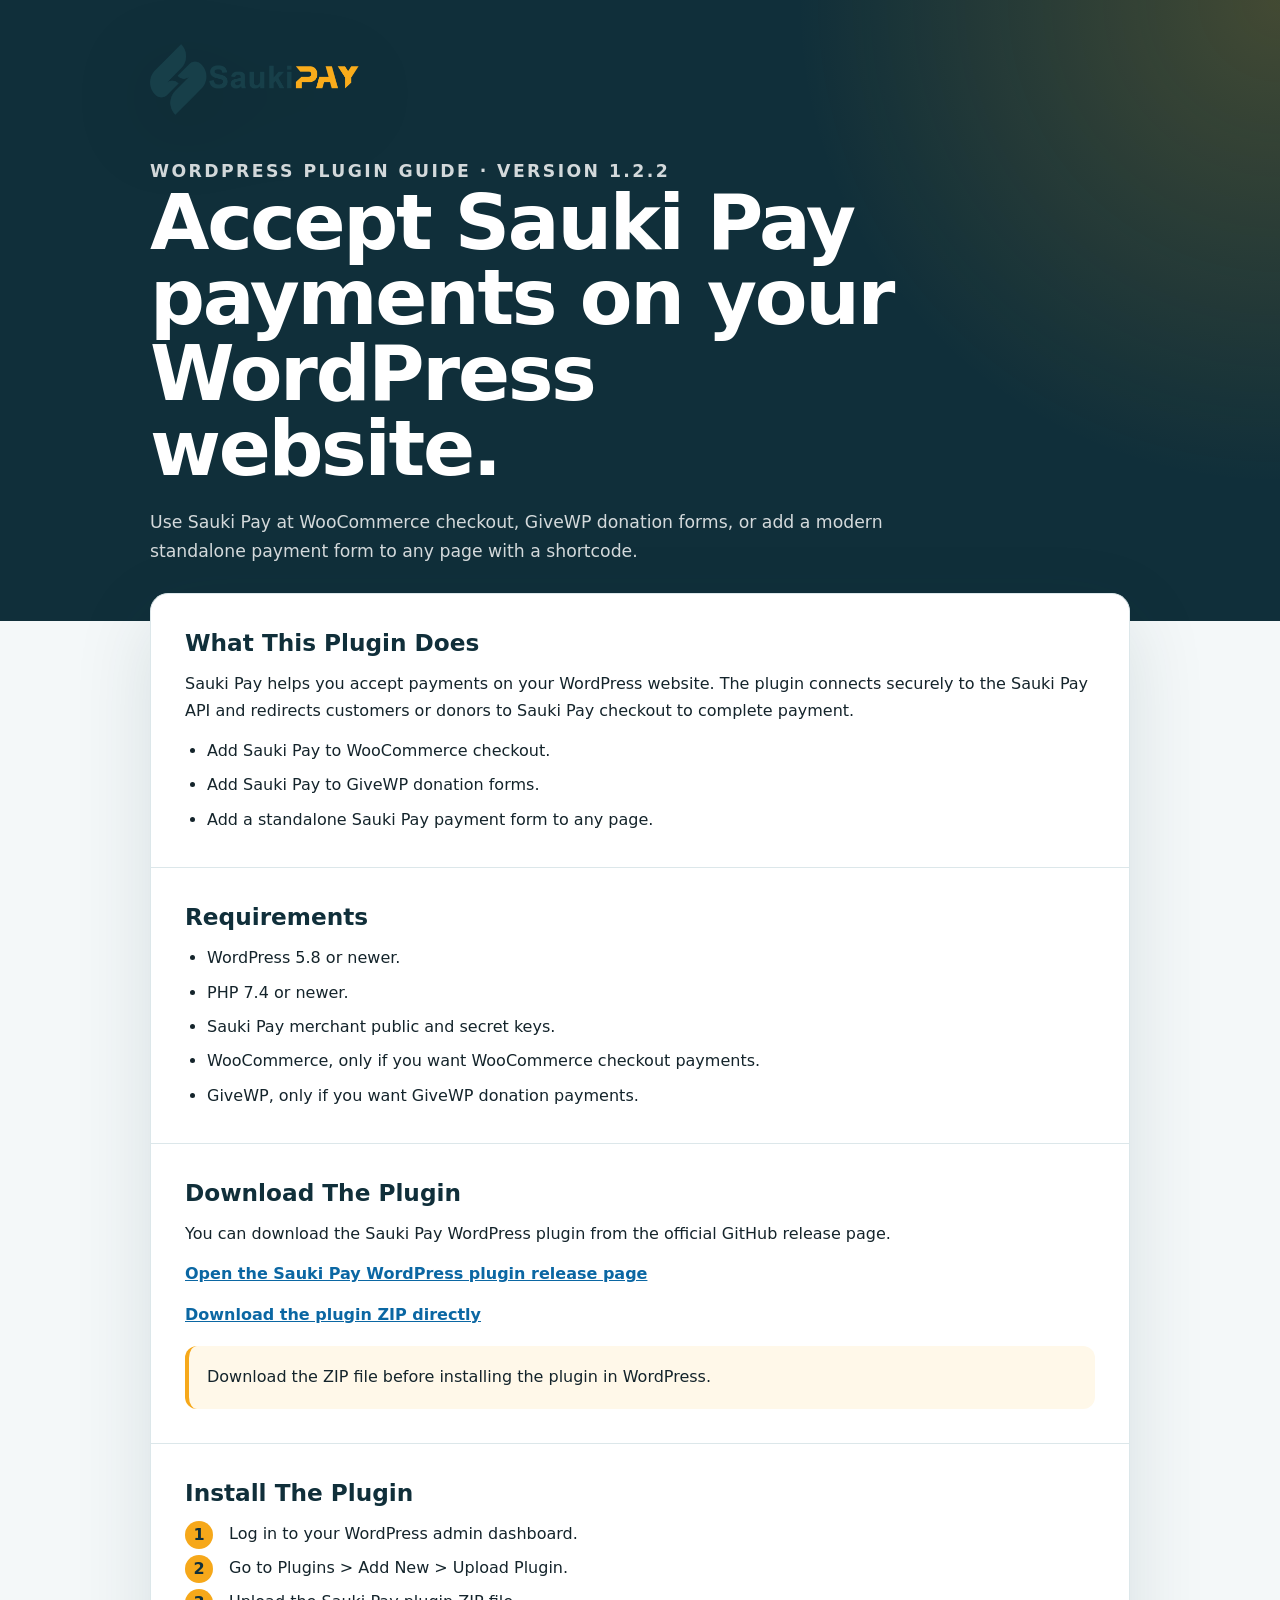
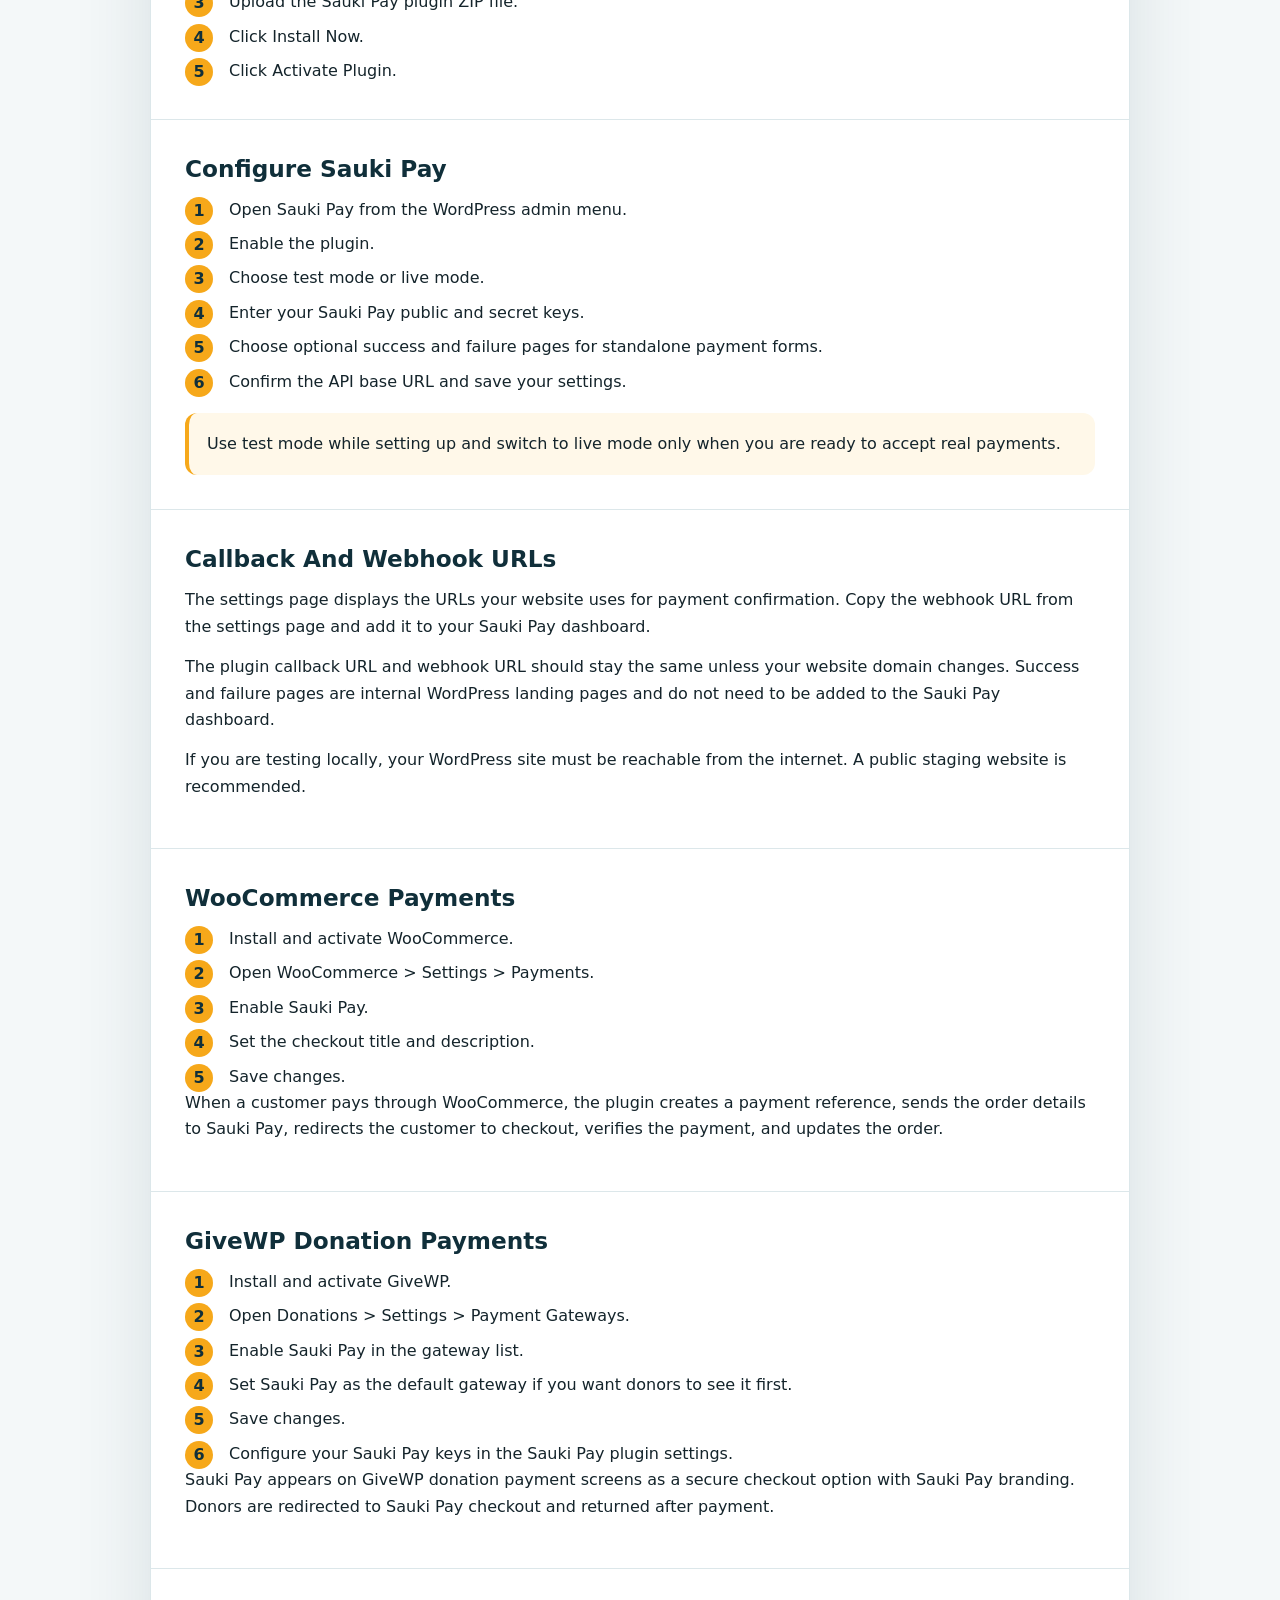
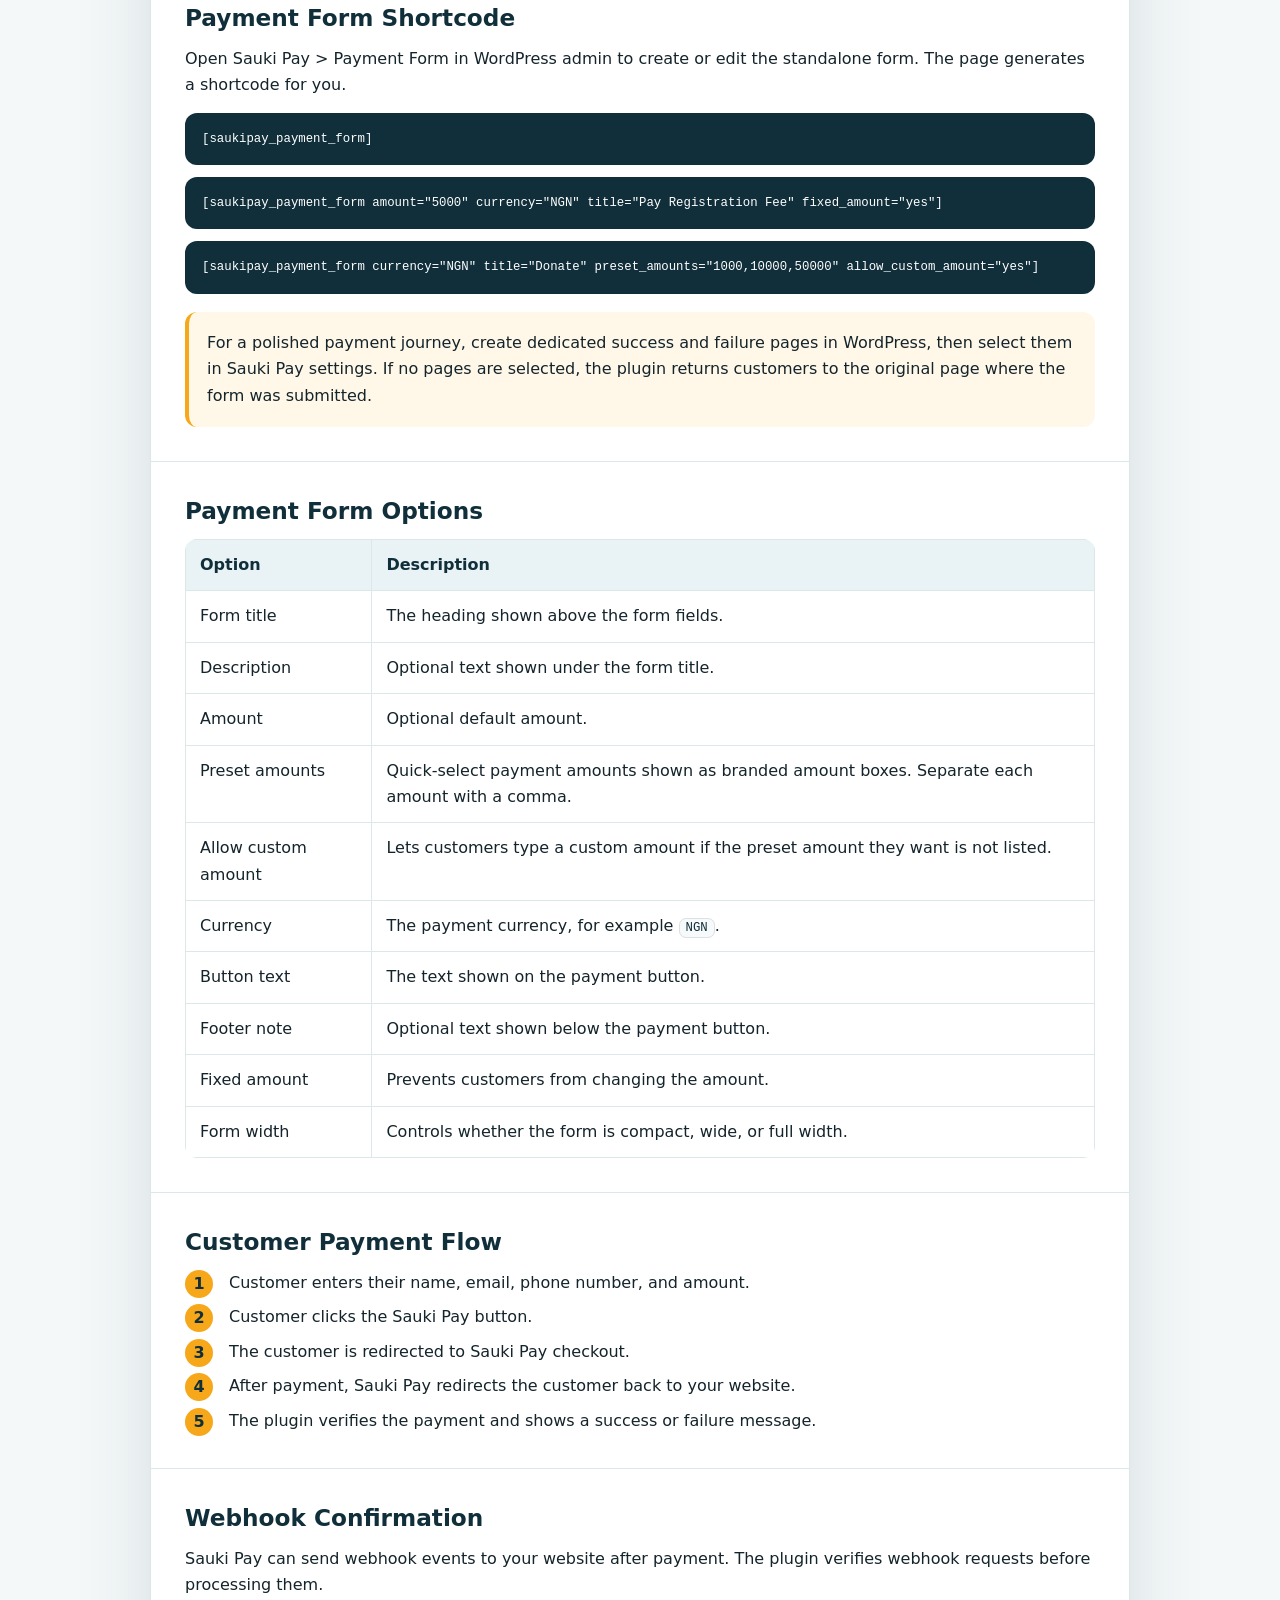
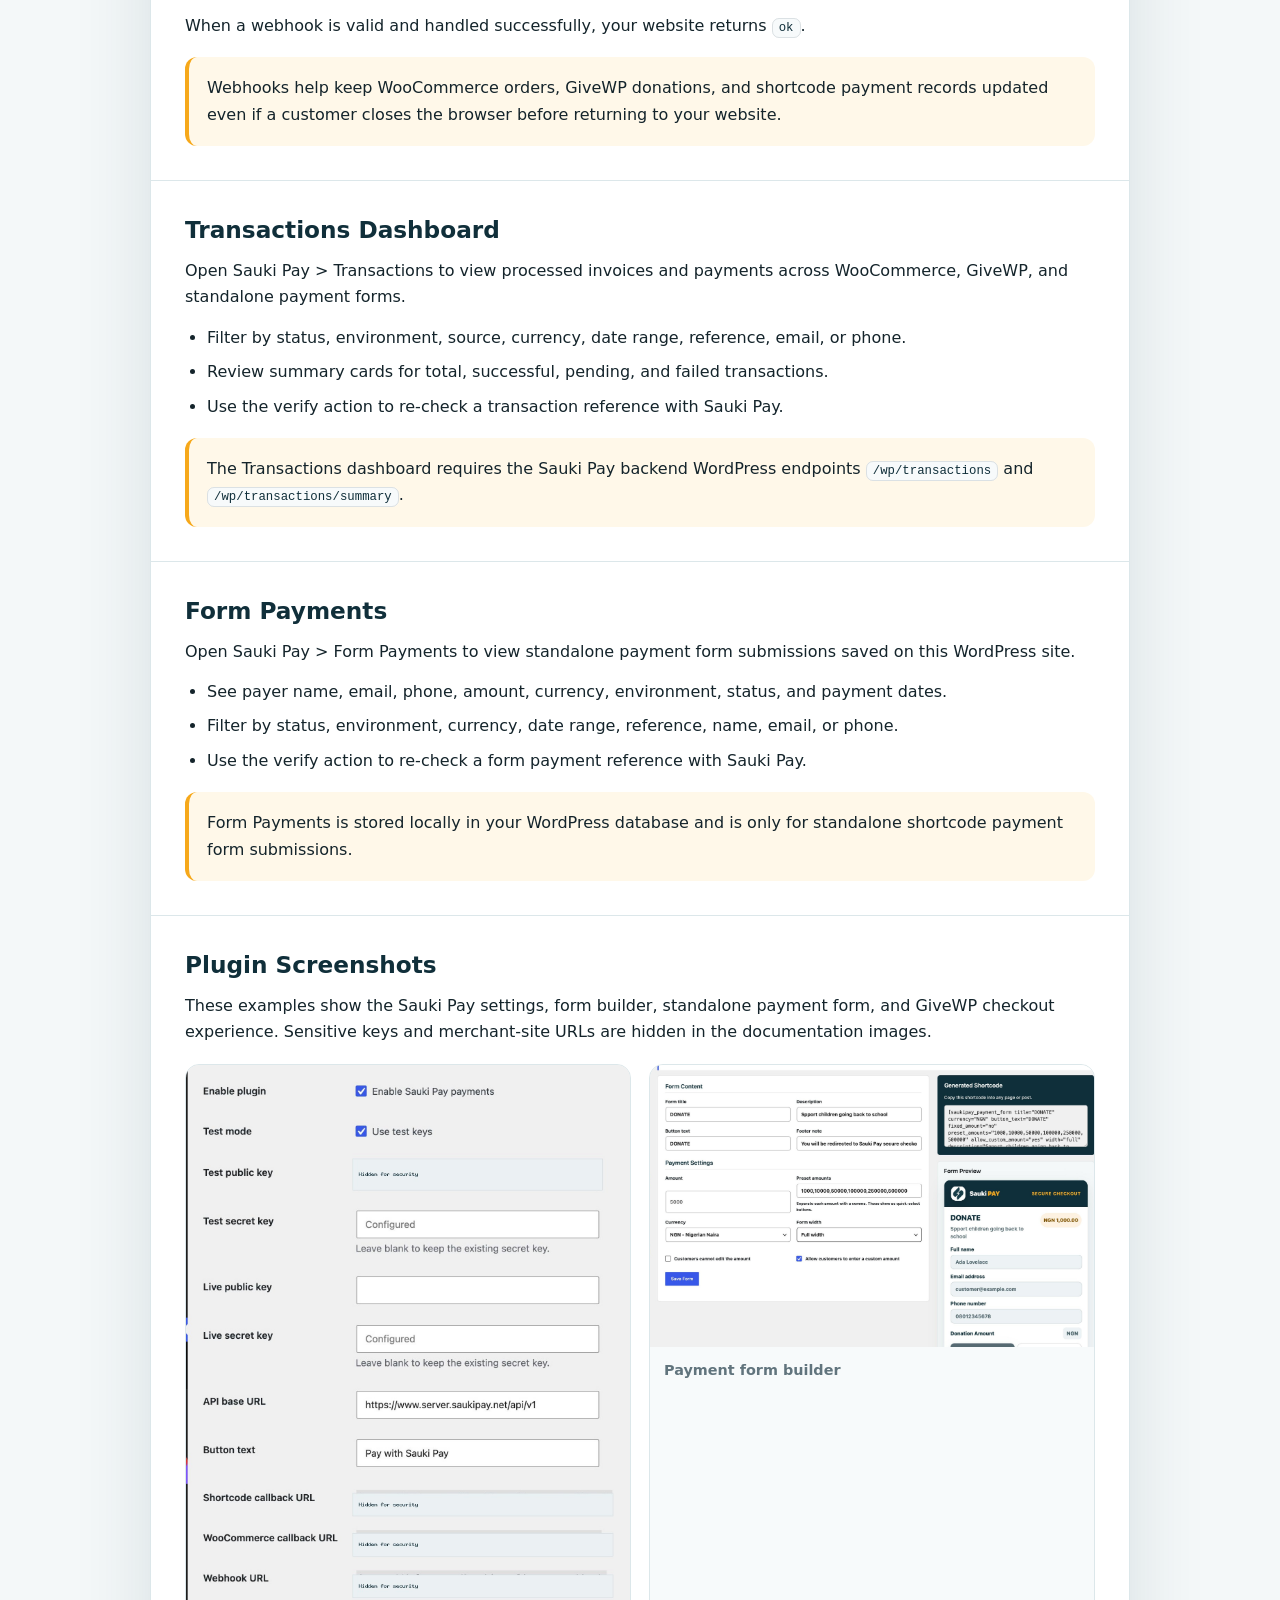
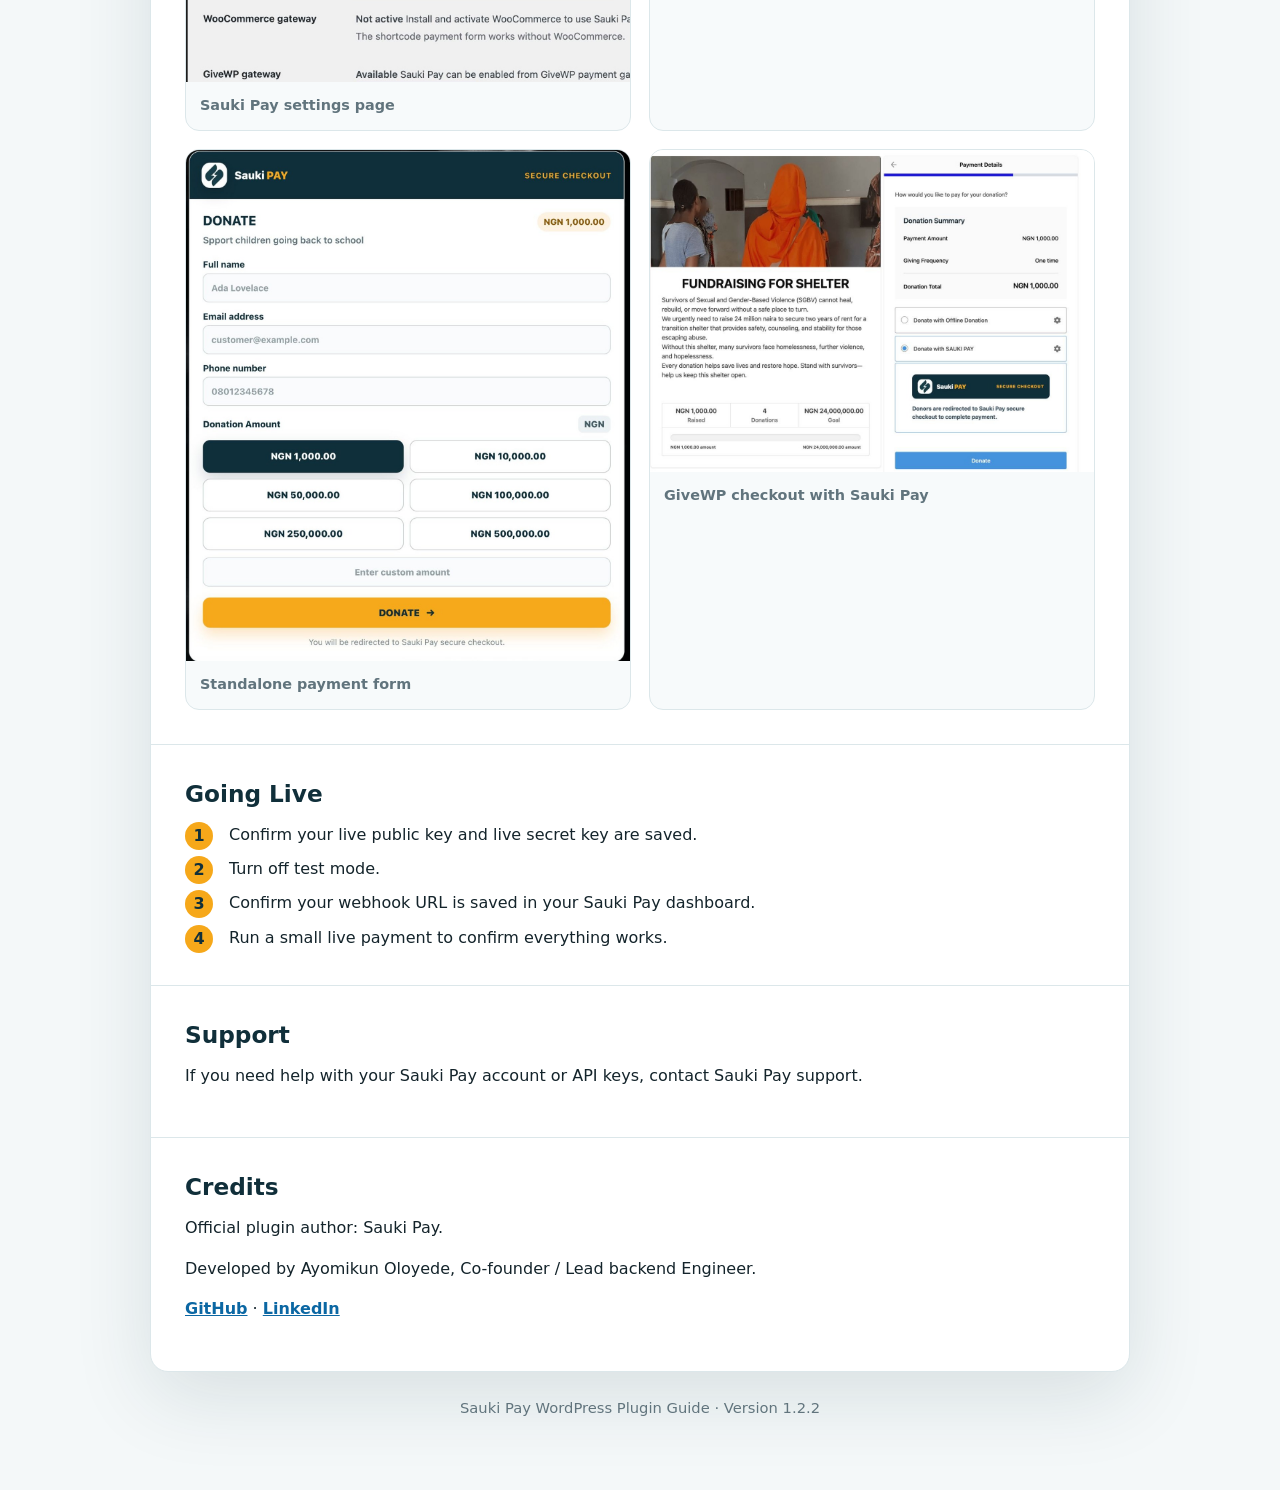
<file: docs/index.html>
<!doctype html>
<html lang="en">
<head>
	<meta charset="utf-8">
	<meta name="viewport" content="width=device-width, initial-scale=1">
	<title>Sauki Pay WordPress Plugin Guide</title>
	<style>
		:root {
			--teal: #102f3a;
			--teal-soft: #e9f2f4;
			--gold: #f6a81a;
			--ink: #14242b;
			--muted: #61747d;
			--line: #dce7ea;
			--paper: #ffffff;
		}
		* { box-sizing: border-box; }
		body {
			margin: 0;
			background: #f4f8f9;
			color: var(--ink);
			font-family: Inter, ui-sans-serif, system-ui, -apple-system, BlinkMacSystemFont, "Segoe UI", sans-serif;
			line-height: 1.65;
		}
		.hero {
			background: radial-gradient(circle at top right, rgba(246, 168, 26, 0.22), transparent 34%), var(--teal);
			color: #ffffff;
			padding: 44px 28px 56px;
		}
		.hero-inner,
		main {
			width: min(980px, calc(100% - 40px));
			margin: 0 auto;
		}
		.logo {
			display: block;
			width: 210px;
			max-width: 70%;
			height: auto;
			margin-bottom: 42px;
			filter: drop-shadow(0 18px 40px rgba(0, 0, 0, 0.2));
		}
		.kicker {
			margin: 0 0 12px;
			color: var(--gold);
			font-size: 0.82rem;
			font-weight: 800;
			letter-spacing: 0.14em;
			text-transform: uppercase;
		}
		h1 {
			max-width: 800px;
			margin: 0;
			font-size: clamp(2.35rem, 6vw, 4.8rem);
			line-height: 0.98;
			letter-spacing: -0.03em;
		}
		.hero p {
			max-width: 760px;
			margin: 22px 0 0;
			color: rgba(255, 255, 255, 0.82);
			font-size: 1.08rem;
		}
		main {
			margin-top: -28px;
			padding-bottom: 56px;
		}
		.panel {
			background: var(--paper);
			border: 1px solid var(--line);
			border-radius: 18px;
			box-shadow: 0 24px 80px rgba(16, 47, 58, 0.12);
			overflow: hidden;
		}
		.section {
			padding: 34px;
			border-top: 1px solid var(--line);
		}
		.section:first-child { border-top: 0; }
		h2 {
			margin: 0 0 14px;
			color: var(--teal);
			font-size: 1.45rem;
			line-height: 1.25;
		}
		p { margin: 0 0 14px; }
		ul,
		ol {
			margin: 0;
			padding-left: 22px;
		}
		li + li { margin-top: 8px; }
		a { color: #0b67a3; font-weight: 800; }
		code {
			border: 1px solid rgba(16, 47, 58, 0.12);
			border-radius: 7px;
			background: #f7fafb;
			color: var(--teal);
			padding: 2px 6px;
			font-size: 0.95em;
		}
		.callout {
			margin-top: 18px;
			padding: 18px;
			border-left: 4px solid var(--gold);
			border-radius: 12px;
			background: #fff8e9;
		}
		.figure-grid {
			display: grid;
			grid-template-columns: repeat(2, minmax(0, 1fr));
			gap: 18px;
			margin-top: 18px;
		}
		.figure-card {
			margin: 0;
			border: 1px solid var(--line);
			border-radius: 14px;
			background: #f7fafb;
			overflow: hidden;
		}
		.figure-card img {
			display: block;
			width: 100%;
			height: auto;
		}
		.figure-card figcaption {
			padding: 12px 14px;
			color: var(--muted);
			font-size: 0.9rem;
			font-weight: 800;
		}
		.shortcode {
			display: block;
			margin: 12px 0;
			padding: 15px 16px;
			border-radius: 12px;
			background: #102f3a;
			color: #ffffff;
			overflow-wrap: anywhere;
		}
		table {
			width: 100%;
			border-collapse: collapse;
			margin-top: 14px;
			border-radius: 12px;
			overflow: hidden;
		}
		th,
		td {
			border: 1px solid var(--line);
			padding: 12px 14px;
			text-align: left;
			vertical-align: top;
		}
		th {
			background: var(--teal-soft);
			color: var(--teal);
		}
		.steps {
			counter-reset: step;
			list-style: none;
			padding-left: 0;
		}
		.steps li {
			position: relative;
			padding-left: 44px;
		}
		.steps li::before {
			counter-increment: step;
			content: counter(step);
			position: absolute;
			left: 0;
			top: 0;
			width: 28px;
			height: 28px;
			border-radius: 999px;
			background: var(--gold);
			color: var(--teal);
			display: grid;
			place-items: center;
			font-weight: 900;
			line-height: 1;
		}
		.footer {
			color: var(--muted);
			text-align: center;
			padding: 24px 0 0;
			font-size: 0.92rem;
		}
		@media (max-width: 680px) {
			.hero { padding: 32px 20px 48px; }
			.hero-inner,
			main { width: min(100% - 28px, 980px); }
			.section { padding: 24px 18px; }
			.figure-grid { grid-template-columns: 1fr; }
			table { font-size: 0.92rem; }
		}
		@page { size: A4; margin: 0; }
		@media print {
			body {
				background: #f4f8f9;
				-webkit-print-color-adjust: exact;
				print-color-adjust: exact;
			}
			.hero {
				padding-top: 36px;
				padding-bottom: 48px;
			}
			.hero-inner,
			main { width: calc(100% - 48px); }
			main {
				margin-top: -24px;
				padding-bottom: 36px;
			}
			.panel { box-shadow: none; }
			.section {
				break-inside: avoid;
				page-break-inside: avoid;
			}
			.figure-grid {
				grid-template-columns: 1fr;
			}
			.figure-card img {
				max-height: 680px;
				object-fit: contain;
				background: #ffffff;
			}
			a {
				color: var(--teal);
				text-decoration: none;
				font-weight: 700;
			}
		}
	</style>
</head>
<body>
	<header class="hero">
		<div class="hero-inner">
			<img class="logo" src="assets/saukipay-logo.png" alt="Sauki Pay">
			<p class="kicker">WordPress Plugin Guide · Version 1.2.2</p>
			<h1>Accept Sauki Pay payments on your WordPress website.</h1>
			<p>Use Sauki Pay at WooCommerce checkout, GiveWP donation forms, or add a modern standalone payment form to any page with a shortcode.</p>
		</div>
	</header>
	<main>
		<div class="panel">
			<section class="section">
				<h2>What This Plugin Does</h2>
				<p>Sauki Pay helps you accept payments on your WordPress website. The plugin connects securely to the Sauki Pay API and redirects customers or donors to Sauki Pay checkout to complete payment.</p>
				<ul>
					<li>Add Sauki Pay to WooCommerce checkout.</li>
					<li>Add Sauki Pay to GiveWP donation forms.</li>
					<li>Add a standalone Sauki Pay payment form to any page.</li>
				</ul>
			</section>
			<section class="section">
				<h2>Requirements</h2>
				<ul>
					<li>WordPress 5.8 or newer.</li>
					<li>PHP 7.4 or newer.</li>
					<li>Sauki Pay merchant public and secret keys.</li>
					<li>WooCommerce, only if you want WooCommerce checkout payments.</li>
					<li>GiveWP, only if you want GiveWP donation payments.</li>
				</ul>
			</section>
			<section class="section">
				<h2>Download The Plugin</h2>
				<p>You can download the Sauki Pay WordPress plugin from the official GitHub release page.</p>
				<p><a href="https://github.com/SAUKI-RESOURCE-LTD/SAUKIPAY-WORDPRESS-PLUGIN/releases/tag/v1.2.2">Open the Sauki Pay WordPress plugin release page</a></p>
				<p><a href="https://github.com/SAUKI-RESOURCE-LTD/SAUKIPAY-WORDPRESS-PLUGIN/releases/download/v1.2.2/saukipay-wordpress-plugin-v1.2.2.zip">Download the plugin ZIP directly</a></p>
				<div class="callout">Download the ZIP file before installing the plugin in WordPress.</div>
			</section>
			<section class="section">
				<h2>Install The Plugin</h2>
				<ol class="steps">
					<li>Log in to your WordPress admin dashboard.</li>
					<li>Go to Plugins &gt; Add New &gt; Upload Plugin.</li>
					<li>Upload the Sauki Pay plugin ZIP file.</li>
					<li>Click Install Now.</li>
					<li>Click Activate Plugin.</li>
				</ol>
			</section>
			<section class="section">
				<h2>Configure Sauki Pay</h2>
				<ol class="steps">
					<li>Open Sauki Pay from the WordPress admin menu.</li>
					<li>Enable the plugin.</li>
					<li>Choose test mode or live mode.</li>
					<li>Enter your Sauki Pay public and secret keys.</li>
					<li>Choose optional success and failure pages for standalone payment forms.</li>
					<li>Confirm the API base URL and save your settings.</li>
				</ol>
				<div class="callout">Use test mode while setting up and switch to live mode only when you are ready to accept real payments.</div>
			</section>
			<section class="section">
				<h2>Callback And Webhook URLs</h2>
				<p>The settings page displays the URLs your website uses for payment confirmation. Copy the webhook URL from the settings page and add it to your Sauki Pay dashboard.</p>
				<p>The plugin callback URL and webhook URL should stay the same unless your website domain changes. Success and failure pages are internal WordPress landing pages and do not need to be added to the Sauki Pay dashboard.</p>
				<p>If you are testing locally, your WordPress site must be reachable from the internet. A public staging website is recommended.</p>
			</section>
			<section class="section">
				<h2>WooCommerce Payments</h2>
				<ol class="steps">
					<li>Install and activate WooCommerce.</li>
					<li>Open WooCommerce &gt; Settings &gt; Payments.</li>
					<li>Enable Sauki Pay.</li>
					<li>Set the checkout title and description.</li>
					<li>Save changes.</li>
				</ol>
				<p>When a customer pays through WooCommerce, the plugin creates a payment reference, sends the order details to Sauki Pay, redirects the customer to checkout, verifies the payment, and updates the order.</p>
			</section>
			<section class="section">
				<h2>GiveWP Donation Payments</h2>
				<ol class="steps">
					<li>Install and activate GiveWP.</li>
					<li>Open Donations &gt; Settings &gt; Payment Gateways.</li>
					<li>Enable Sauki Pay in the gateway list.</li>
					<li>Set Sauki Pay as the default gateway if you want donors to see it first.</li>
					<li>Save changes.</li>
					<li>Configure your Sauki Pay keys in the Sauki Pay plugin settings.</li>
				</ol>
				<p>Sauki Pay appears on GiveWP donation payment screens as a secure checkout option with Sauki Pay branding. Donors are redirected to Sauki Pay checkout and returned after payment.</p>
			</section>
			<section class="section">
				<h2>Payment Form Shortcode</h2>
				<p>Open Sauki Pay &gt; Payment Form in WordPress admin to create or edit the standalone form. The page generates a shortcode for you.</p>
				<code class="shortcode">[saukipay_payment_form]</code>
				<code class="shortcode">[saukipay_payment_form amount="5000" currency="NGN" title="Pay Registration Fee" fixed_amount="yes"]</code>
				<code class="shortcode">[saukipay_payment_form currency="NGN" title="Donate" preset_amounts="1000,10000,50000" allow_custom_amount="yes"]</code>
				<div class="callout">For a polished payment journey, create dedicated success and failure pages in WordPress, then select them in Sauki Pay settings. If no pages are selected, the plugin returns customers to the original page where the form was submitted.</div>
			</section>
			<section class="section">
				<h2>Payment Form Options</h2>
				<table>
					<thead><tr><th>Option</th><th>Description</th></tr></thead>
					<tbody>
						<tr><td>Form title</td><td>The heading shown above the form fields.</td></tr>
						<tr><td>Description</td><td>Optional text shown under the form title.</td></tr>
						<tr><td>Amount</td><td>Optional default amount.</td></tr>
						<tr><td>Preset amounts</td><td>Quick-select payment amounts shown as branded amount boxes. Separate each amount with a comma.</td></tr>
						<tr><td>Allow custom amount</td><td>Lets customers type a custom amount if the preset amount they want is not listed.</td></tr>
						<tr><td>Currency</td><td>The payment currency, for example <code>NGN</code>.</td></tr>
						<tr><td>Button text</td><td>The text shown on the payment button.</td></tr>
						<tr><td>Footer note</td><td>Optional text shown below the payment button.</td></tr>
						<tr><td>Fixed amount</td><td>Prevents customers from changing the amount.</td></tr>
						<tr><td>Form width</td><td>Controls whether the form is compact, wide, or full width.</td></tr>
					</tbody>
				</table>
			</section>
			<section class="section">
				<h2>Customer Payment Flow</h2>
				<ol class="steps">
					<li>Customer enters their name, email, phone number, and amount.</li>
					<li>Customer clicks the Sauki Pay button.</li>
					<li>The customer is redirected to Sauki Pay checkout.</li>
					<li>After payment, Sauki Pay redirects the customer back to your website.</li>
					<li>The plugin verifies the payment and shows a success or failure message.</li>
				</ol>
			</section>
			<section class="section">
				<h2>Webhook Confirmation</h2>
				<p>Sauki Pay can send webhook events to your website after payment. The plugin verifies webhook requests before processing them.</p>
				<p>When a webhook is valid and handled successfully, your website returns <code>ok</code>.</p>
				<div class="callout">Webhooks help keep WooCommerce orders, GiveWP donations, and shortcode payment records updated even if a customer closes the browser before returning to your website.</div>
			</section>
			<section class="section">
				<h2>Transactions Dashboard</h2>
				<p>Open Sauki Pay &gt; Transactions to view processed invoices and payments across WooCommerce, GiveWP, and standalone payment forms.</p>
				<ul>
					<li>Filter by status, environment, source, currency, date range, reference, email, or phone.</li>
					<li>Review summary cards for total, successful, pending, and failed transactions.</li>
					<li>Use the verify action to re-check a transaction reference with Sauki Pay.</li>
				</ul>
				<div class="callout">The Transactions dashboard requires the Sauki Pay backend WordPress endpoints <code>/wp/transactions</code> and <code>/wp/transactions/summary</code>.</div>
			</section>
			<section class="section">
				<h2>Form Payments</h2>
				<p>Open Sauki Pay &gt; Form Payments to view standalone payment form submissions saved on this WordPress site.</p>
				<ul>
					<li>See payer name, email, phone, amount, currency, environment, status, and payment dates.</li>
					<li>Filter by status, environment, currency, date range, reference, name, email, or phone.</li>
					<li>Use the verify action to re-check a form payment reference with Sauki Pay.</li>
				</ul>
				<div class="callout">Form Payments is stored locally in your WordPress database and is only for standalone shortcode payment form submissions.</div>
			</section>
			<section class="section">
				<h2>Plugin Screenshots</h2>
				<p>These examples show the Sauki Pay settings, form builder, standalone payment form, and GiveWP checkout experience. Sensitive keys and merchant-site URLs are hidden in the documentation images.</p>
				<div class="figure-grid">
					<figure class="figure-card">
						<img src="assets/saukipay-settings-sanitized.jpg" alt="Sauki Pay settings page with keys and callback URLs hidden">
						<figcaption>Sauki Pay settings page</figcaption>
					</figure>
					<figure class="figure-card">
						<img src="assets/saukipay-form-builder-sanitized.jpg" alt="Sauki Pay payment form builder with shortcode and preview">
						<figcaption>Payment form builder</figcaption>
					</figure>
					<figure class="figure-card">
						<img src="assets/saukipay-payment-form-sanitized.jpg" alt="Standalone Sauki Pay payment form with preset donation amounts">
						<figcaption>Standalone payment form</figcaption>
					</figure>
					<figure class="figure-card">
						<img src="assets/saukipay-givewp-checkout-sanitized.jpg" alt="GiveWP donation checkout with Sauki Pay selected">
						<figcaption>GiveWP checkout with Sauki Pay</figcaption>
					</figure>
				</div>
			</section>
			<section class="section">
				<h2>Going Live</h2>
				<ol class="steps">
					<li>Confirm your live public key and live secret key are saved.</li>
					<li>Turn off test mode.</li>
					<li>Confirm your webhook URL is saved in your Sauki Pay dashboard.</li>
					<li>Run a small live payment to confirm everything works.</li>
				</ol>
			</section>
			<section class="section">
				<h2>Support</h2>
				<p>If you need help with your Sauki Pay account or API keys, contact Sauki Pay support.</p>
			</section>
			<section class="section">
				<h2>Credits</h2>
				<p>Official plugin author: Sauki Pay.</p>
				<p>Developed by Ayomikun Oloyede, Co-founder / Lead backend Engineer.</p>
				<p><a href="https://github.com/ayo83">GitHub</a> · <a href="https://www.linkedin.com/in/ayo-oloyede-078907164/">LinkedIn</a></p>
			</section>
		</div>
		<p class="footer">Sauki Pay WordPress Plugin Guide · Version 1.2.2</p>
	</main>
</body>
</html>
</file>
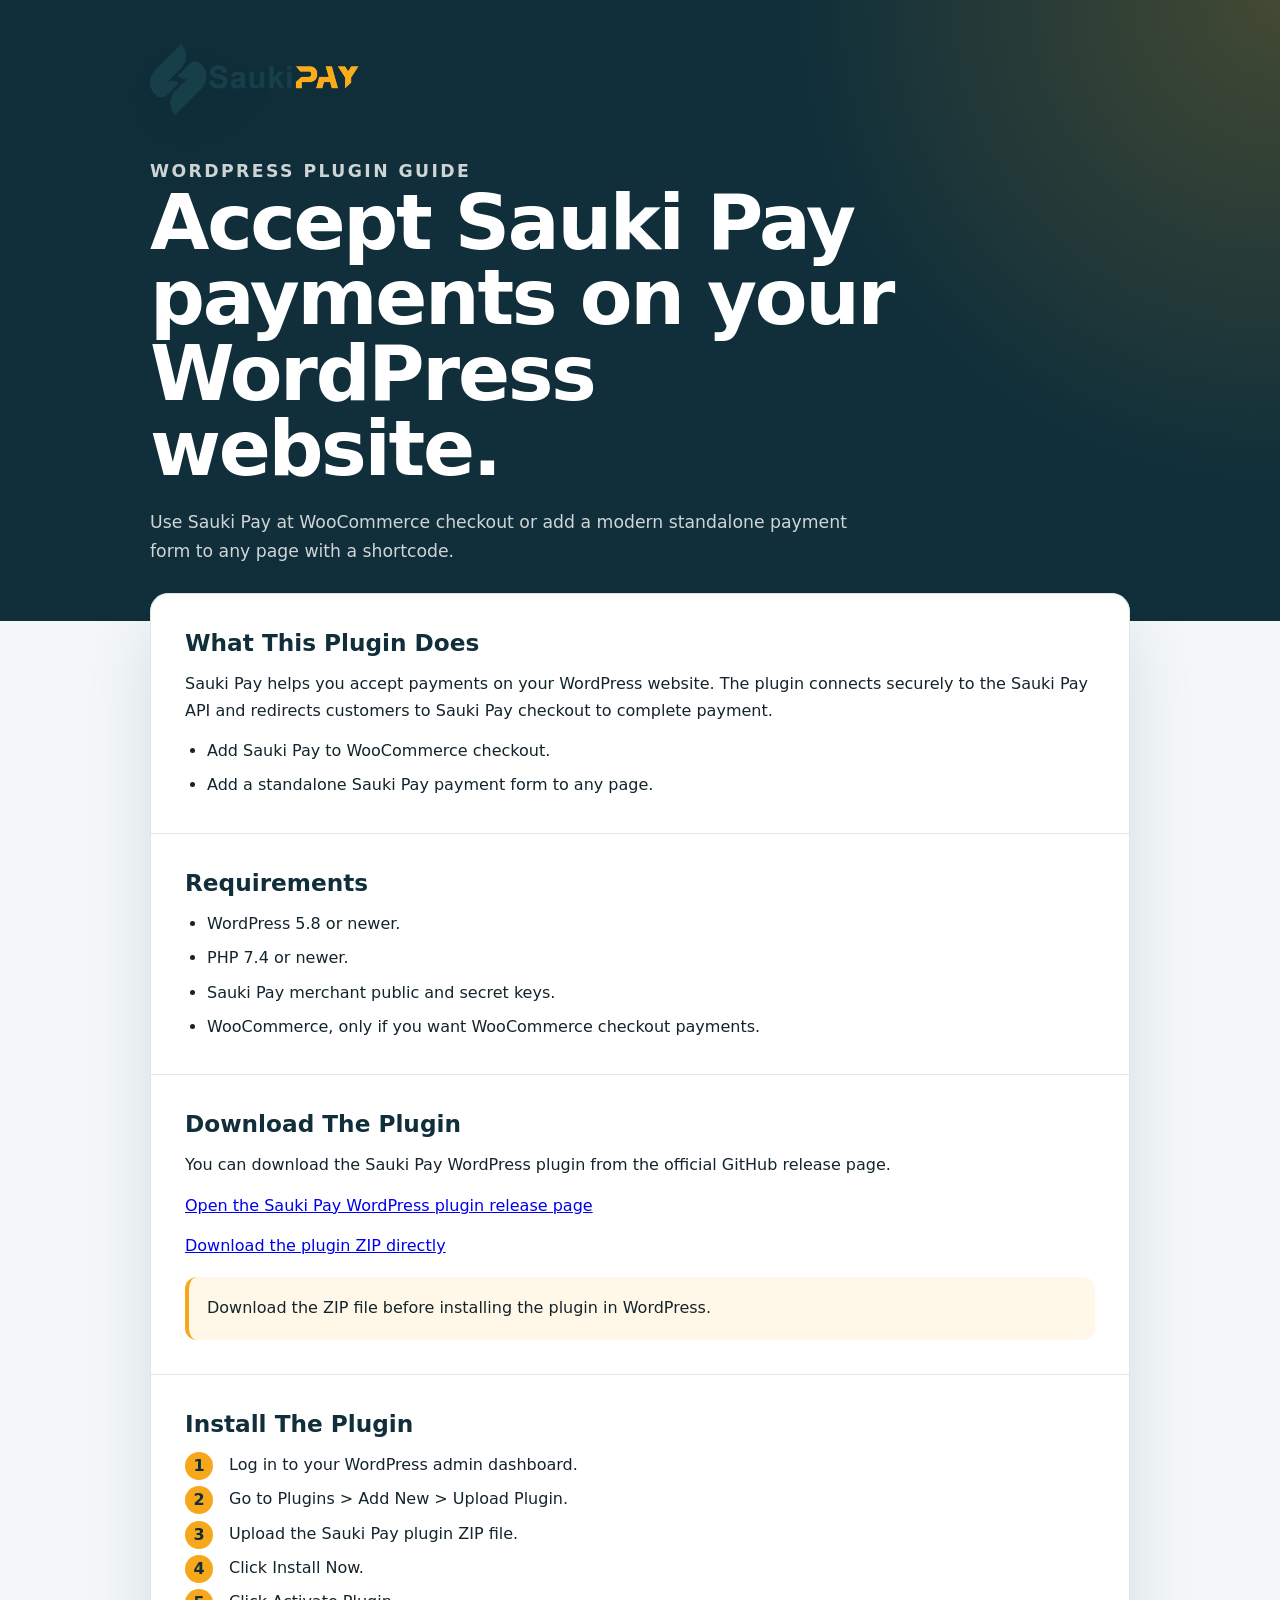
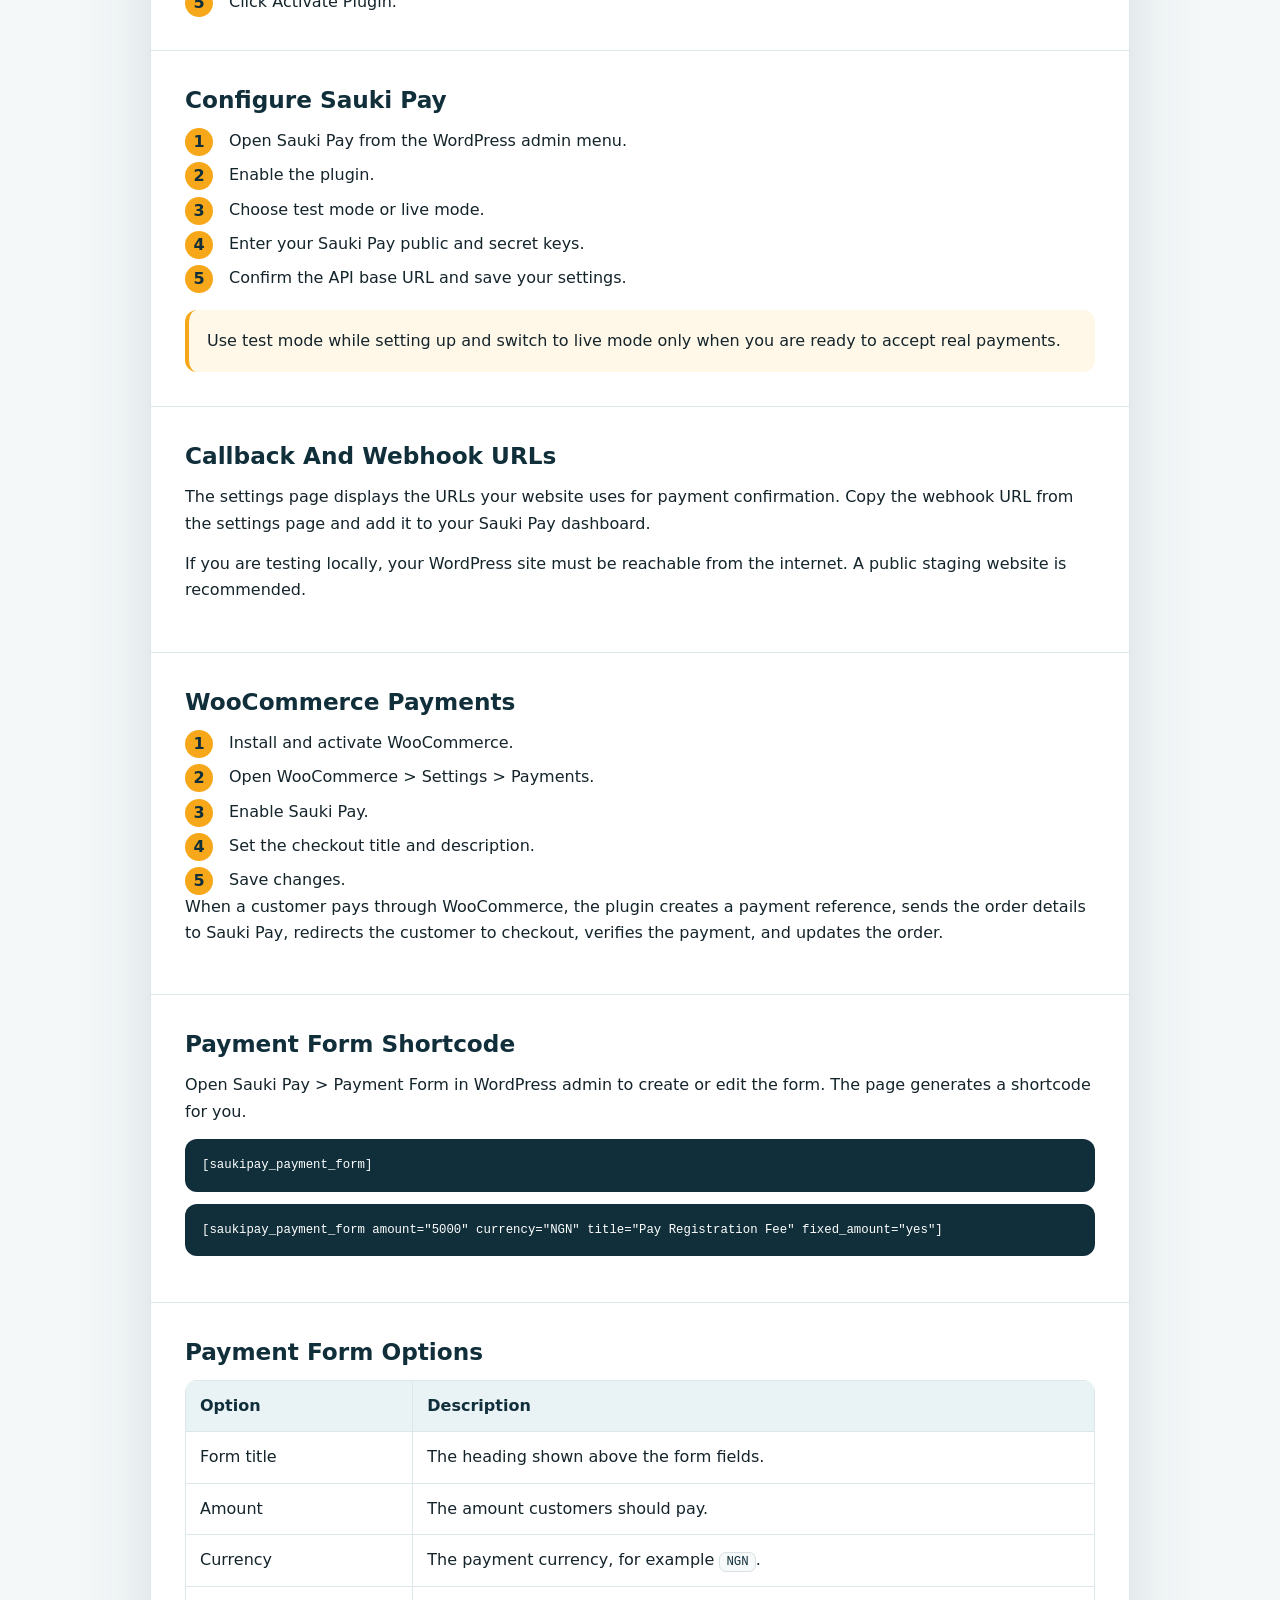
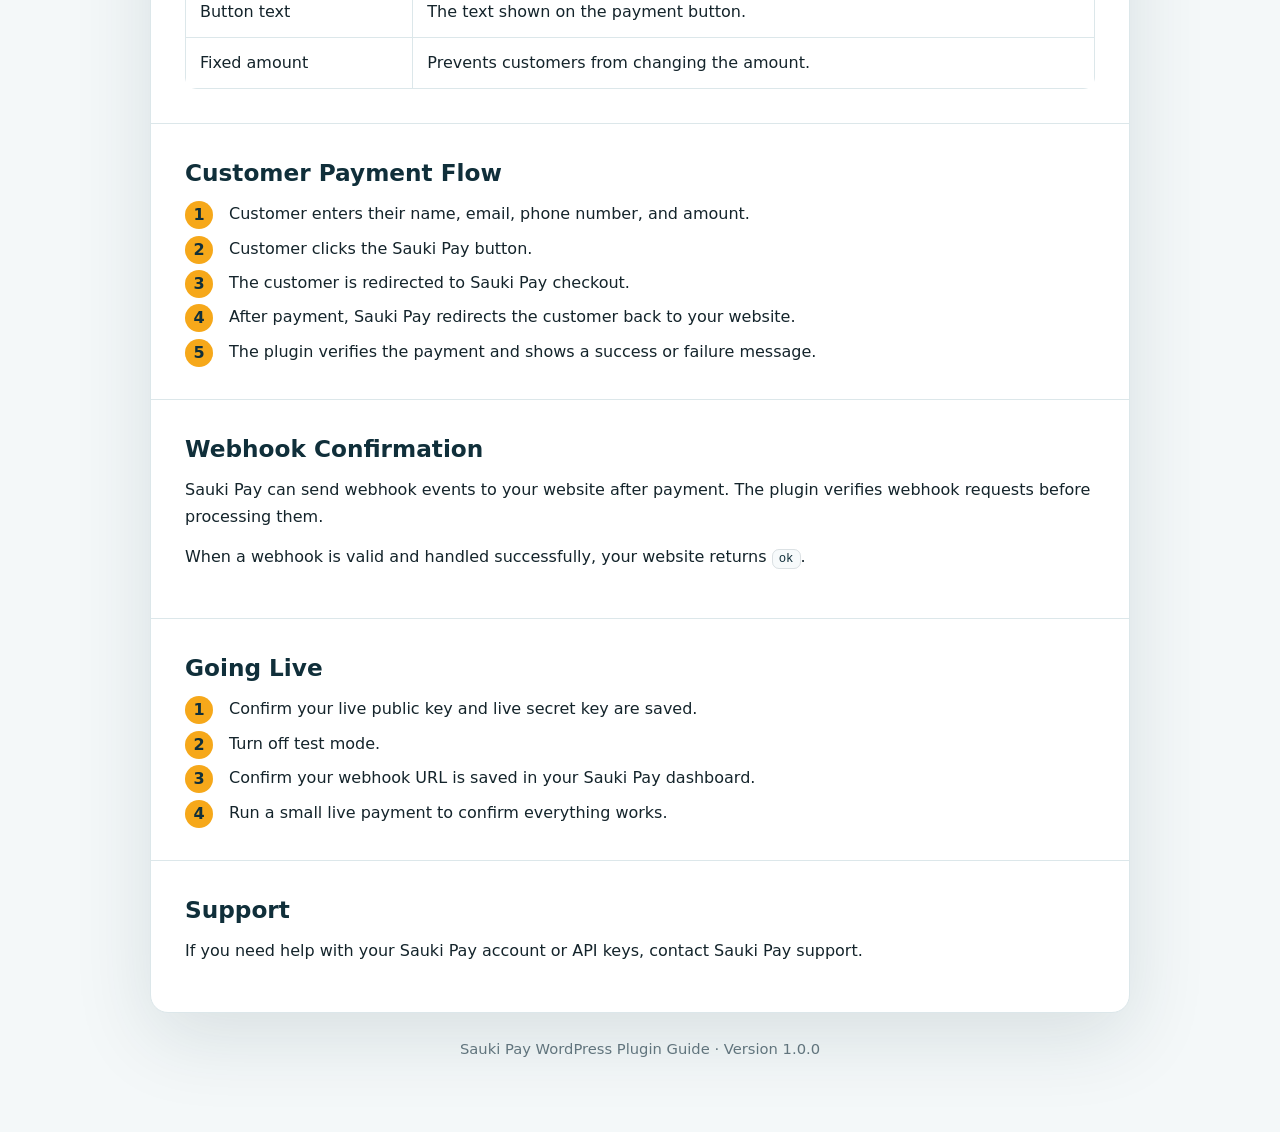
<file: docs/saukipay-wordpress-plugin-guide.html>
<!doctype html>
<html lang="en">
<head>
	<meta charset="utf-8">
	<meta name="viewport" content="width=device-width, initial-scale=1">
	<title>Sauki Pay WordPress Plugin Guide</title>
	<style>
		:root {
			--teal: #102f3a;
			--teal-soft: #e9f2f4;
			--gold: #f6a81a;
			--ink: #14242b;
			--muted: #61747d;
			--line: #dce7ea;
			--paper: #ffffff;
		}
		* {
			box-sizing: border-box;
		}
		body {
			margin: 0;
			background: #f4f8f9;
			color: var(--ink);
			font-family: Inter, ui-sans-serif, system-ui, -apple-system, BlinkMacSystemFont, "Segoe UI", sans-serif;
			line-height: 1.65;
		}
		.hero {
			background: radial-gradient(circle at top right, rgba(246, 168, 26, 0.22), transparent 34%), var(--teal);
			color: #ffffff;
			padding: 44px 28px 56px;
		}
		.hero-inner,
		main {
			width: min(980px, calc(100% - 40px));
			margin: 0 auto;
		}
		.logo {
			display: block;
			width: 210px;
			max-width: 70%;
			height: auto;
			margin-bottom: 42px;
			filter: drop-shadow(0 18px 40px rgba(0, 0, 0, 0.2));
		}
		.kicker {
			margin: 0 0 12px;
			color: var(--gold);
			font-size: 0.82rem;
			font-weight: 800;
			letter-spacing: 0.14em;
			text-transform: uppercase;
		}
		h1 {
			max-width: 760px;
			margin: 0;
			font-size: clamp(2.35rem, 6vw, 4.8rem);
			line-height: 0.98;
			letter-spacing: -0.03em;
		}
		.hero p {
			max-width: 700px;
			margin: 22px 0 0;
			color: rgba(255, 255, 255, 0.8);
			font-size: 1.08rem;
		}
		main {
			margin-top: -28px;
			padding-bottom: 56px;
		}
		.panel {
			background: var(--paper);
			border: 1px solid var(--line);
			border-radius: 18px;
			box-shadow: 0 24px 80px rgba(16, 47, 58, 0.12);
			overflow: hidden;
		}
		.section {
			padding: 34px;
			border-top: 1px solid var(--line);
		}
		.section:first-child {
			border-top: 0;
		}
		h2 {
			margin: 0 0 14px;
			color: var(--teal);
			font-size: 1.45rem;
			line-height: 1.25;
		}
		p {
			margin: 0 0 14px;
		}
		ul,
		ol {
			margin: 0;
			padding-left: 22px;
		}
		li + li {
			margin-top: 8px;
		}
		code {
			border: 1px solid rgba(16, 47, 58, 0.12);
			border-radius: 7px;
			background: #f7fafb;
			color: var(--teal);
			padding: 2px 6px;
			font-size: 0.95em;
		}
		.callout {
			margin-top: 18px;
			padding: 18px;
			border-left: 4px solid var(--gold);
			border-radius: 12px;
			background: #fff8e9;
		}
		.shortcode {
			display: block;
			margin: 12px 0;
			padding: 15px 16px;
			border-radius: 12px;
			background: #102f3a;
			color: #ffffff;
			overflow-wrap: anywhere;
		}
		table {
			width: 100%;
			border-collapse: collapse;
			margin-top: 14px;
			overflow: hidden;
			border-radius: 12px;
		}
		th,
		td {
			border: 1px solid var(--line);
			padding: 12px 14px;
			text-align: left;
			vertical-align: top;
		}
		th {
			background: var(--teal-soft);
			color: var(--teal);
		}
		.steps {
			counter-reset: step;
			list-style: none;
			padding-left: 0;
		}
		.steps li {
			position: relative;
			padding-left: 44px;
		}
		.steps li::before {
			counter-increment: step;
			content: counter(step);
			position: absolute;
			left: 0;
			top: 0;
			width: 28px;
			height: 28px;
			border-radius: 999px;
			background: var(--gold);
			color: var(--teal);
			display: grid;
			place-items: center;
			font-weight: 900;
			line-height: 1;
		}
		.footer {
			color: var(--muted);
			text-align: center;
			padding: 24px 0 0;
			font-size: 0.92rem;
		}
		@media (max-width: 680px) {
			.hero {
				padding: 32px 20px 48px;
			}
			.hero-inner,
			main {
				width: min(100% - 28px, 980px);
			}
			.section {
				padding: 24px 18px;
			}
			table {
				font-size: 0.92rem;
			}
		}
		@page {
			size: A4;
			margin: 0;
		}
		@media print {
			body {
				background: #f4f8f9;
				-webkit-print-color-adjust: exact;
				print-color-adjust: exact;
			}
			.hero {
				padding-top: 36px;
				padding-bottom: 48px;
			}
			.hero-inner,
			main {
				width: calc(100% - 48px);
			}
			main {
				margin-top: -24px;
				padding-bottom: 36px;
			}
			.panel {
				box-shadow: none;
			}
			.section {
				break-inside: avoid;
				page-break-inside: avoid;
			}
			a {
				color: var(--teal);
				text-decoration: none;
				font-weight: 700;
			}
		}
	</style>
</head>
<body>
	<header class="hero">
		<div class="hero-inner">
			<img class="logo" src="assets/saukipay-logo.png" alt="Sauki Pay">
			<p class="kicker">WordPress Plugin Guide</p>
			<h1>Accept Sauki Pay payments on your WordPress website.</h1>
			<p>Use Sauki Pay at WooCommerce checkout or add a modern standalone payment form to any page with a shortcode.</p>
		</div>
	</header>
	<main>
		<div class="panel">
			<section class="section">
				<h2>What This Plugin Does</h2>
				<p>Sauki Pay helps you accept payments on your WordPress website. The plugin connects securely to the Sauki Pay API and redirects customers to Sauki Pay checkout to complete payment.</p>
				<ul>
					<li>Add Sauki Pay to WooCommerce checkout.</li>
					<li>Add a standalone Sauki Pay payment form to any page.</li>
				</ul>
			</section>
			<section class="section">
				<h2>Requirements</h2>
				<ul>
					<li>WordPress 5.8 or newer.</li>
					<li>PHP 7.4 or newer.</li>
					<li>Sauki Pay merchant public and secret keys.</li>
					<li>WooCommerce, only if you want WooCommerce checkout payments.</li>
				</ul>
			</section>
			<section class="section">
				<h2>Download The Plugin</h2>
				<p>You can download the Sauki Pay WordPress plugin from the official GitHub release page.</p>
				<p><a href="https://github.com/SAUKI-RESOURCE-LTD/SAUKIPAY-WORDPRESS-PLUGIN/releases/tag/v1.0.0">Open the Sauki Pay WordPress plugin release page</a></p>
				<p><a href="https://github.com/SAUKI-RESOURCE-LTD/SAUKIPAY-WORDPRESS-PLUGIN/releases/download/v1.0.0/saukipay-wordpress-plugin.zip">Download the plugin ZIP directly</a></p>
				<div class="callout">Download the ZIP file before installing the plugin in WordPress.</div>
			</section>
			<section class="section">
				<h2>Install The Plugin</h2>
				<ol class="steps">
					<li>Log in to your WordPress admin dashboard.</li>
					<li>Go to Plugins &gt; Add New &gt; Upload Plugin.</li>
					<li>Upload the Sauki Pay plugin ZIP file.</li>
					<li>Click Install Now.</li>
					<li>Click Activate Plugin.</li>
				</ol>
			</section>
			<section class="section">
				<h2>Configure Sauki Pay</h2>
				<ol class="steps">
					<li>Open Sauki Pay from the WordPress admin menu.</li>
					<li>Enable the plugin.</li>
					<li>Choose test mode or live mode.</li>
					<li>Enter your Sauki Pay public and secret keys.</li>
					<li>Confirm the API base URL and save your settings.</li>
				</ol>
				<div class="callout">Use test mode while setting up and switch to live mode only when you are ready to accept real payments.</div>
			</section>
			<section class="section">
				<h2>Callback And Webhook URLs</h2>
				<p>The settings page displays the URLs your website uses for payment confirmation. Copy the webhook URL from the settings page and add it to your Sauki Pay dashboard.</p>
				<p>If you are testing locally, your WordPress site must be reachable from the internet. A public staging website is recommended.</p>
			</section>
			<section class="section">
				<h2>WooCommerce Payments</h2>
				<ol class="steps">
					<li>Install and activate WooCommerce.</li>
					<li>Open WooCommerce &gt; Settings &gt; Payments.</li>
					<li>Enable Sauki Pay.</li>
					<li>Set the checkout title and description.</li>
					<li>Save changes.</li>
				</ol>
				<p>When a customer pays through WooCommerce, the plugin creates a payment reference, sends the order details to Sauki Pay, redirects the customer to checkout, verifies the payment, and updates the order.</p>
			</section>
			<section class="section">
				<h2>Payment Form Shortcode</h2>
				<p>Open Sauki Pay &gt; Payment Form in WordPress admin to create or edit the form. The page generates a shortcode for you.</p>
				<code class="shortcode">[saukipay_payment_form]</code>
				<code class="shortcode">[saukipay_payment_form amount="5000" currency="NGN" title="Pay Registration Fee" fixed_amount="yes"]</code>
			</section>
			<section class="section">
				<h2>Payment Form Options</h2>
				<table>
					<thead><tr><th>Option</th><th>Description</th></tr></thead>
					<tbody>
						<tr><td>Form title</td><td>The heading shown above the form fields.</td></tr>
						<tr><td>Amount</td><td>The amount customers should pay.</td></tr>
						<tr><td>Currency</td><td>The payment currency, for example <code>NGN</code>.</td></tr>
						<tr><td>Button text</td><td>The text shown on the payment button.</td></tr>
						<tr><td>Fixed amount</td><td>Prevents customers from changing the amount.</td></tr>
					</tbody>
				</table>
			</section>
			<section class="section">
				<h2>Customer Payment Flow</h2>
				<ol class="steps">
					<li>Customer enters their name, email, phone number, and amount.</li>
					<li>Customer clicks the Sauki Pay button.</li>
					<li>The customer is redirected to Sauki Pay checkout.</li>
					<li>After payment, Sauki Pay redirects the customer back to your website.</li>
					<li>The plugin verifies the payment and shows a success or failure message.</li>
				</ol>
			</section>
			<section class="section">
				<h2>Webhook Confirmation</h2>
				<p>Sauki Pay can send webhook events to your website after payment. The plugin verifies webhook requests before processing them.</p>
				<p>When a webhook is valid and handled successfully, your website returns <code>ok</code>.</p>
			</section>
			<section class="section">
				<h2>Going Live</h2>
				<ol class="steps">
					<li>Confirm your live public key and live secret key are saved.</li>
					<li>Turn off test mode.</li>
					<li>Confirm your webhook URL is saved in your Sauki Pay dashboard.</li>
					<li>Run a small live payment to confirm everything works.</li>
				</ol>
			</section>
			<section class="section">
				<h2>Support</h2>
				<p>If you need help with your Sauki Pay account or API keys, contact Sauki Pay support.</p>
			</section>
		</div>
		<p class="footer">Sauki Pay WordPress Plugin Guide · Version 1.0.0</p>
	</main>
</body>
</html>
</file>
